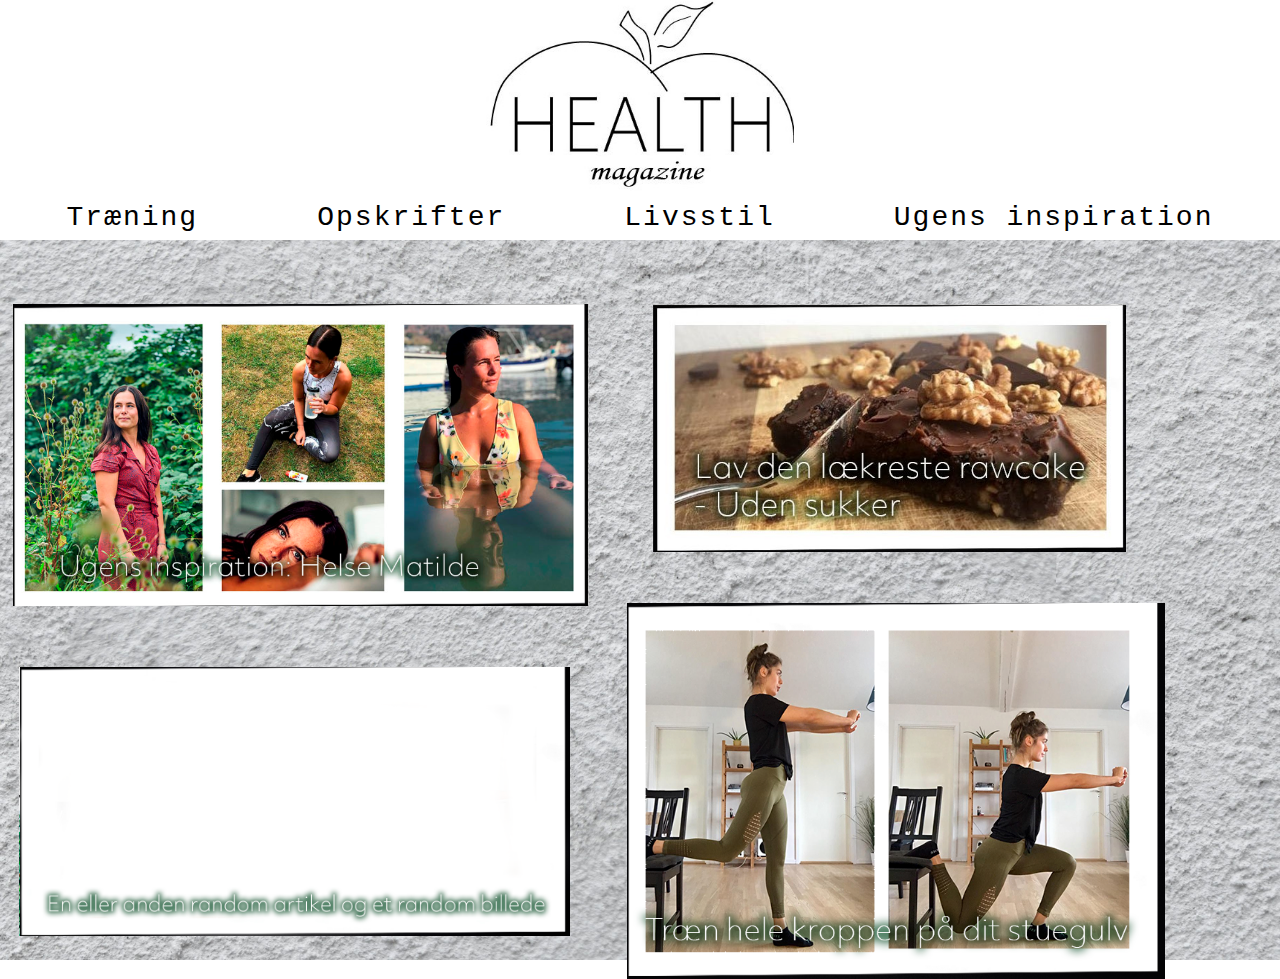
<file: index.html>
<html>
<!DOCTYPE html>
<html lang="da">

<head>
    <meta charset="utf-8">
    <meta name="viewport" content="width=device-width, initial-scale=1.0">
    <title>health magazine</title>
    <link href="stylesheet.css" rel="stylesheet" type="text/css">

</head>

<body>
    <header>
        <a href="index.html">
            <img src="Images/logohealth.jpg" alt="logo" class="logo">
        </a>

        <div class="container">
            <nav>
                <li><a href="training.html" :>Træning</a></li>
                <li><a href="opskrifter.html">Opskrifter</a></li>
                <li><a href="livsstil.html">Livsstil</a></li>
                <li><a href="ugens-inspiration.html">Ugens inspiration</a></li>
            </nav>
        </div>
    </header>
    <a href="ugens-inspiration.html"><img src="Images/helsematildefaedig.png" alt="helsematilde" class="helse"></a>
    <a href="oartikel.html"><img src="Images/rawcakeforside.png" alt="Rawcake" class="rawcakef"></a>
    <br> <br> <br>
    <a href="Trainingartikel.html"><img src="Images/traenkroppenf.png" alt="Trænkroppem" class="trainkroppen"></a>
    <a href="livsstil.html"><img src="Images/Random%20artikel.png" alt="random" class="random"></a>
</body>

</html>

</html>
</file>
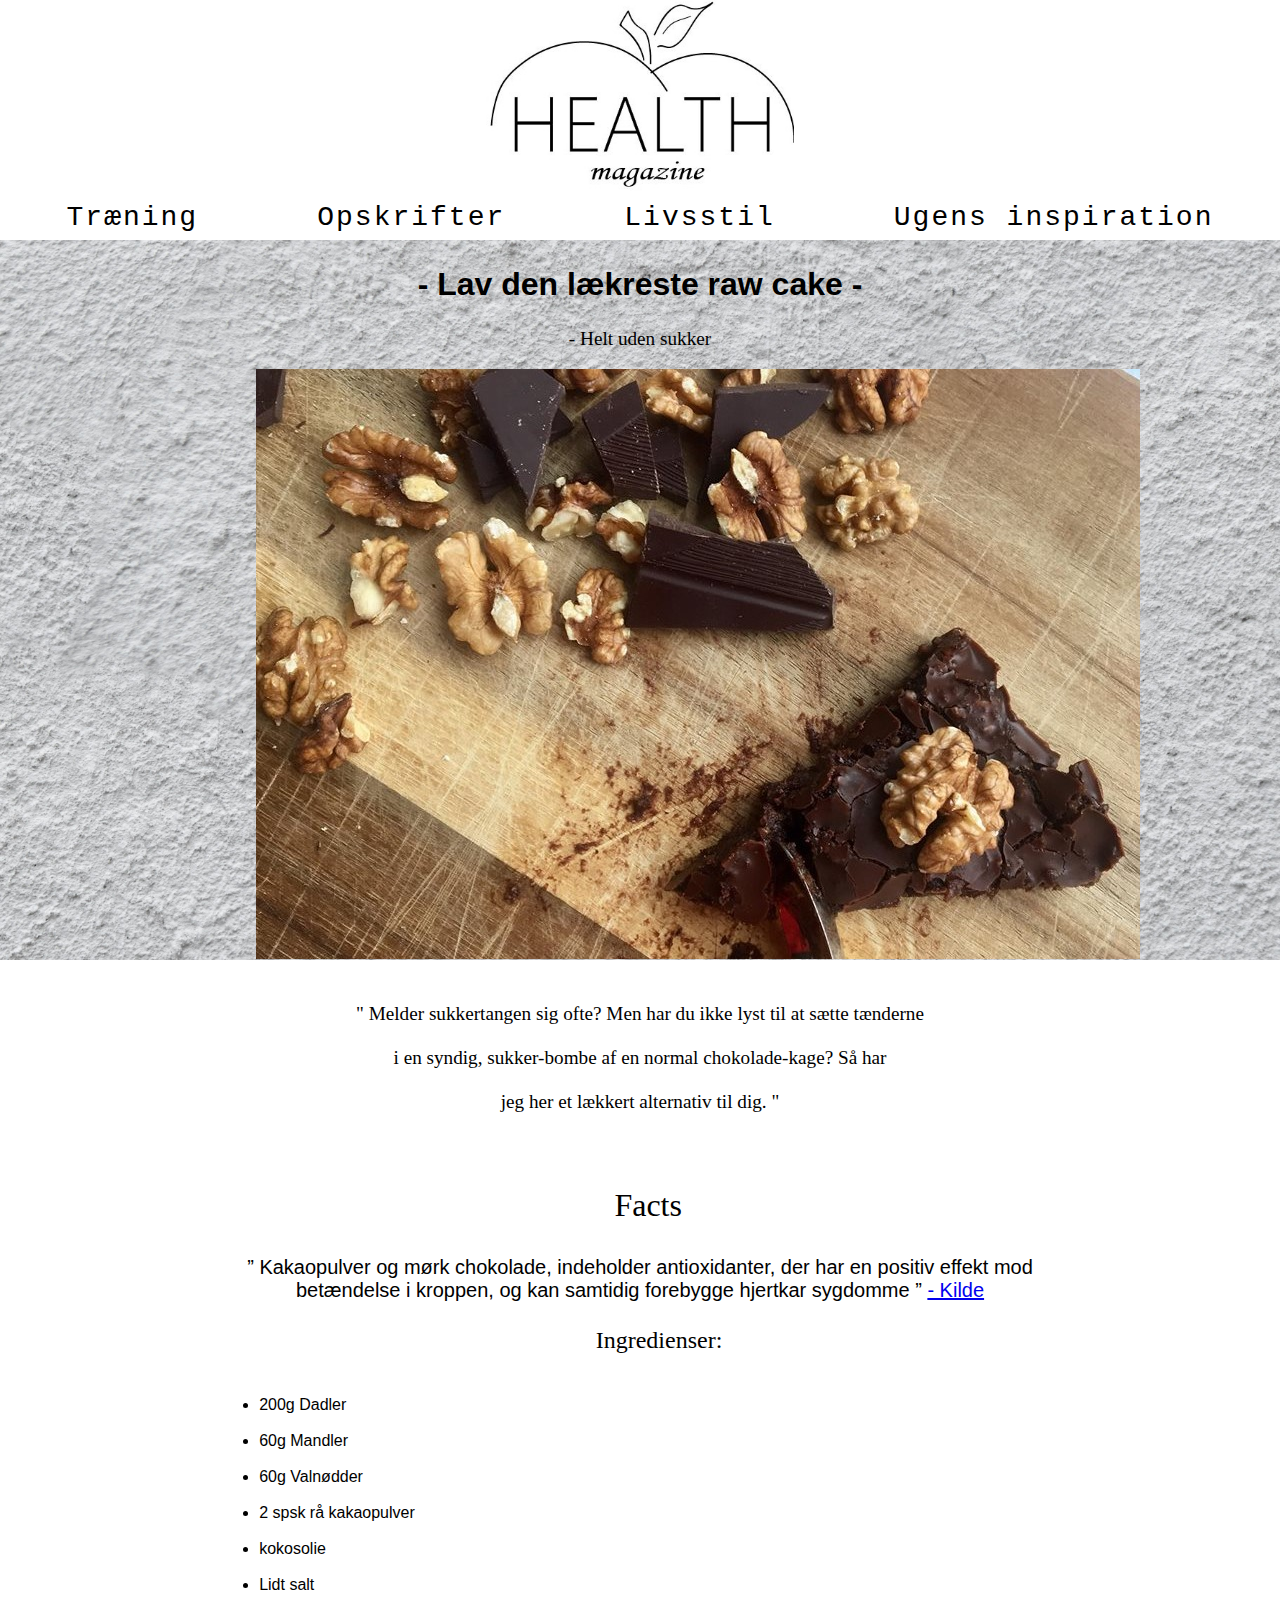
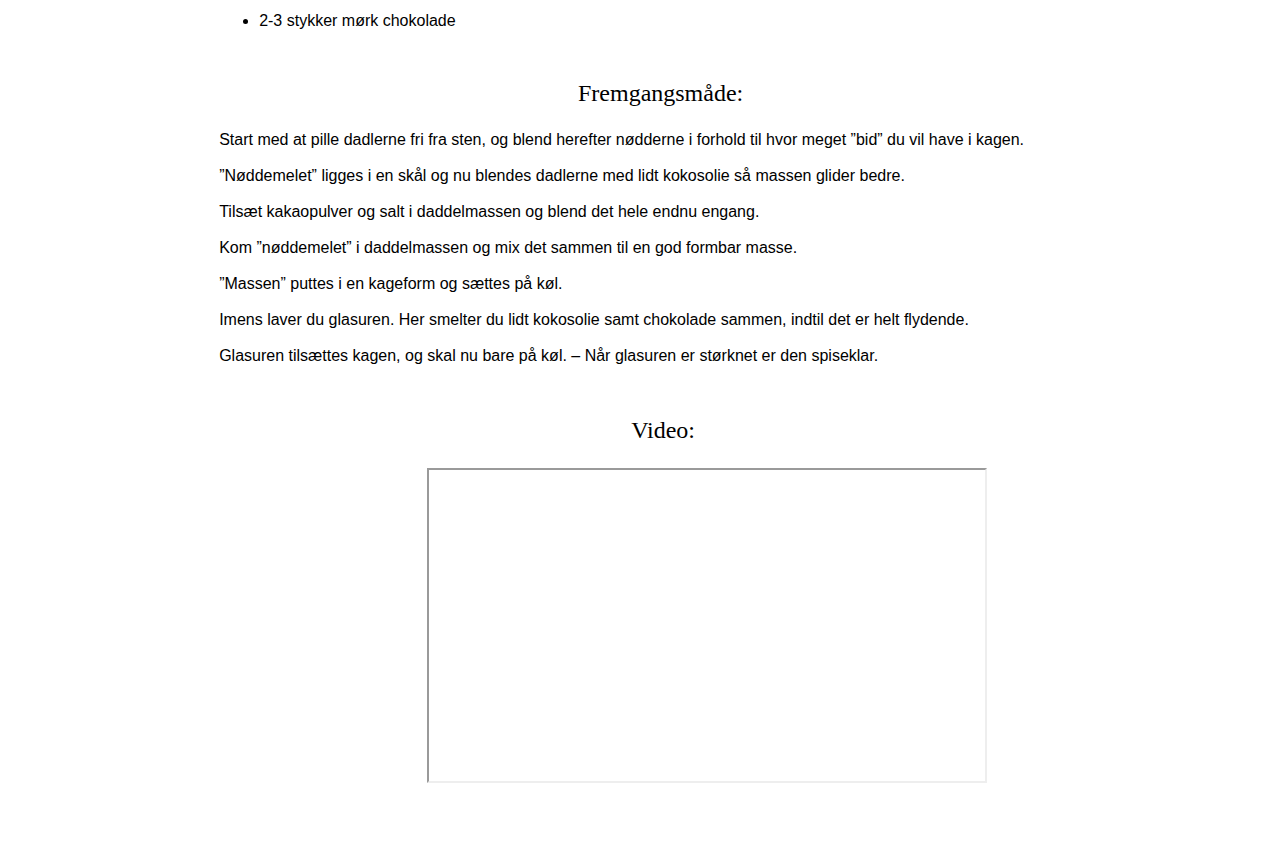
<file: oartikel.html>
<html>
<!DOCTYPE html>
<html lang="DA">

<head>
    <meta charset="utf-8">
    <meta name="viewport" content="width=device-width, initial-scale=1.0">
    <title>health magazine</title>
    <link href="stylesheet.css" rel="stylesheet" type="text/css">
    <link href="index.html">
</head>

<body>
    <header>
        <a href="index.html"><img src="Images/logohealth.jpg" alt="logo" class="logo"></a>
       <div class="container">
            <nav>
                <li><a href="training.html" :>Træning</a></li>
                <li><a href="opskrifter.html">Opskrifter</a></li>
                <li><a href="livsstil.html">Livsstil</a></li>
                <li><a href="ugens-inspiration.html">Ugens inspiration</a></li>
            </nav>
        </div>
    </header>
<h1>-  Lav den lækreste raw cake  -</h1>
<p class="ounderoverskrift1">- Helt uden sukker</p>
<img src="Images/kage.jpg" alt= "rawcake" class="rawcake">
<p class="sukkertrang"> <br> <br> "   Melder sukkertangen sig ofte? Men har du ikke lyst til at sætte tænderne <br> <br> i en syndig, sukker-bombe af en normal chokolade-kage? Så har <br> <br> jeg her et lækkert alternativ til dig.   "</p>
<br> <br> <br>
<p  class="facts">Facts</p>
    <p class= "fact2">” Kakaopulver og mørk chokolade, indeholder antioxidanter, der har en positiv effekt mod <br> betændelse i kroppen, og kan samtidig forebygge hjertkar sygdomme ” <a href="https://videnskab.dk/krop-sundhed/hvor-sund-er-mork-chokolade-egentlig">-  Kilde</a> </p>
<div class="artikel">
    <p class="ingridienser">Ingredienser:</p>
<br>
<ul class="ingri">
 <li> 200g Dadler </li> <br>
 <li> 60g  Mandler </li> <br>
 <li> 60g  Valnødder </li> <br>
 <li> 2 spsk rå kakaopulver </li> <br>
 <li> kokosolie </li> <br>
 <li> Lidt salt </li> <br>
<li> 2-3 stykker mørk chokolade </li>

</ul>
<p>
<br>
<p class="Fremgang">Fremgangsmåde:</p>
<p class="Fremgang2">
Start med at pille dadlerne fri fra sten, og blend herefter nødderne i forhold til hvor meget ”bid” du vil have i kagen. <br> <br>
”Nøddemelet” ligges i en skål og nu blendes dadlerne med lidt kokosolie så massen glider bedre. <br> <br>
Tilsæt kakaopulver og salt i daddelmassen og blend det hele endnu engang. <br> <br>
Kom ”nøddemelet” i daddelmassen og mix det sammen til en god formbar masse. <br> <br>
”Massen” puttes i en kageform og sættes på køl. <br> <br>
Imens laver du glasuren. Her smelter du lidt kokosolie samt chokolade sammen, indtil det er helt flydende. <br> <br>
Glasuren tilsættes kagen, og skal nu bare på køl. – Når glasuren er størknet er den spiseklar. <br> <br>
</p>
<br>
<p class="video">Video:</p>
<iframe class="videolink" width="560" height="315" 
src="https://www.youtube.com/embed/NXmVS3mUA0A">
</iframe>
<br> <br>
</div>
<br> <br>
</body>
</html>
</file>
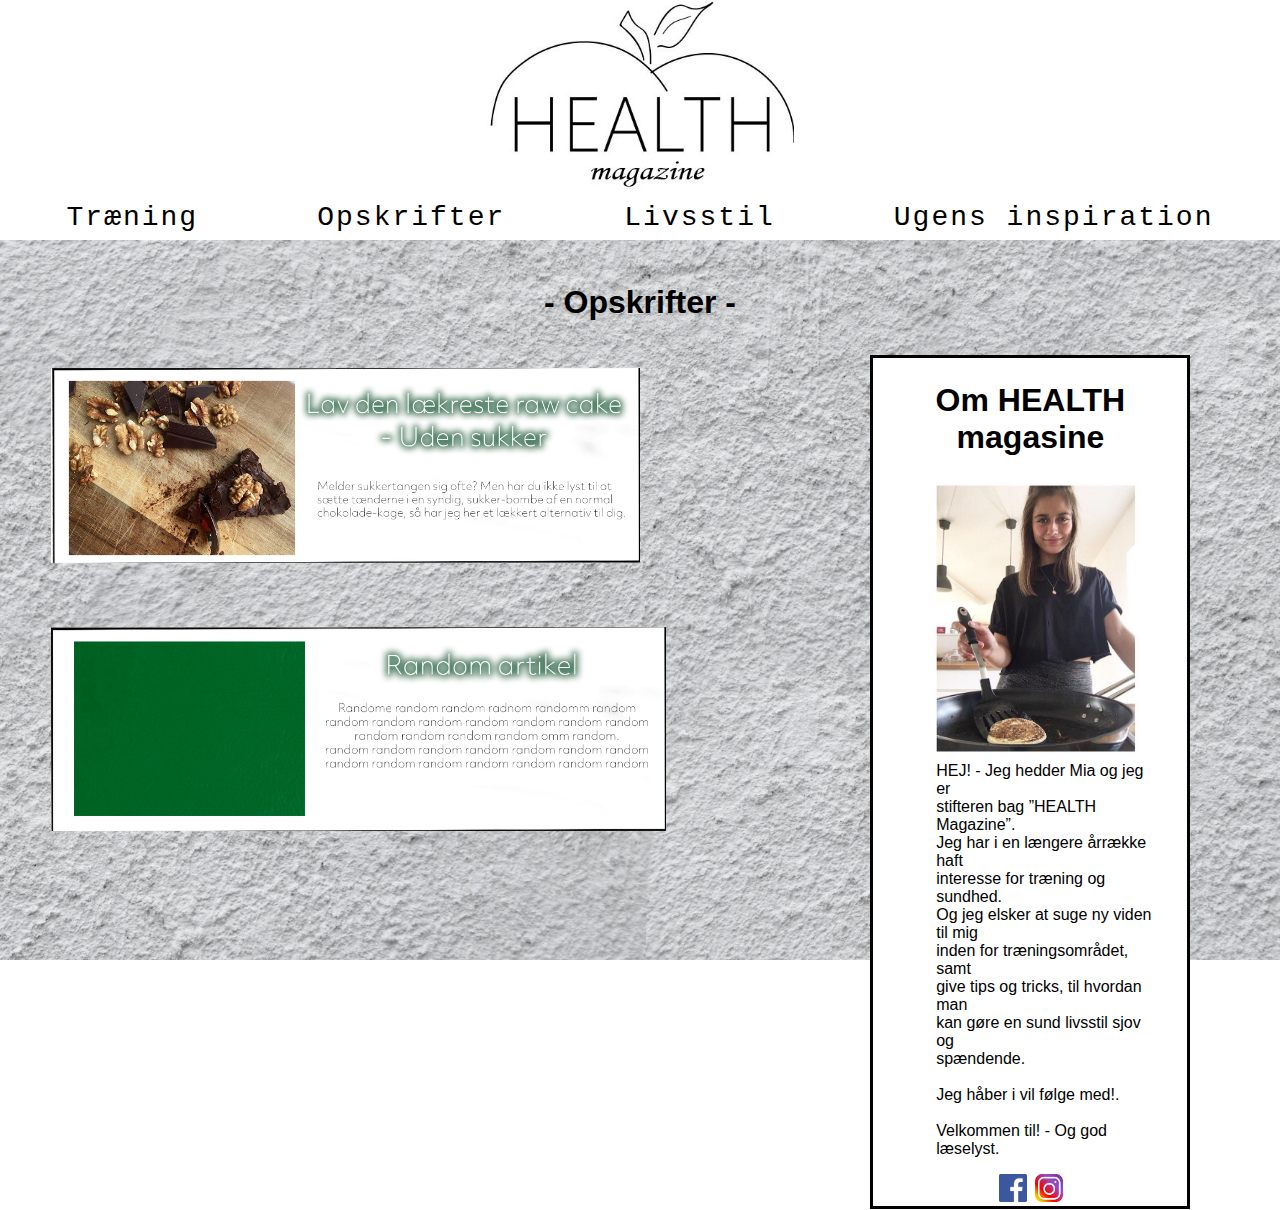
<file: opskrifter.html>
<html>
<!DOCTYPE html>
<html lang="DA">

<head>
    <meta charset="utf-8">
    <meta name="viewport" content="width=device-width, initial-scale=1.0">
    <title>health magazine</title>
    <link href="stylesheet.css" rel="stylesheet" type="text/css">
    <link href="index.html">
</head>

<body>
    <header>
        <a href="index.html"><img src="Images/logohealth.jpg" alt="logo" class="logo"></a>
       <div class="container">
            <nav>
                <li><a href="training.html" :>Træning</a></li>
                <li><a href="opskrifter.html">Opskrifter</a></li>
                <li><a href="livsstil.html">Livsstil</a></li>
                <li><a href="ugens-inspiration.html">Ugens inspiration</a></li>
            </nav>
        </div>
    </header>
<br>
<h1> - Opskrifter - </h1>
<a href="oartikel.html"><img src="Images/Artikelrawcake.png" alt="rawcake2" class="orawcake"></a>

<div class="omhealth">
<br>
<h1> Om HEALTH magasine</h1>
<img src="Images/Om.jpg" alt="Mia Schmidt" class="om">
<br>
<p class="tekst">
HEJ! - Jeg hedder Mia og jeg er <br> stifteren bag ”HEALTH Magazine”. <br> Jeg har i en længere årrække haft <br> interesse for træning og sundhed. <br> Og jeg elsker at suge ny viden til mig <br> inden for træningsområdet, samt <br> give tips og tricks, til hvordan man <br> kan gøre en sund livsstil sjov og <br> spændende. <br> <br> Jeg håber i vil følge med!. <br> <br>
Velkommen til! - Og god læselyst.</p>
<a href="https://www.facebook.com/mia.schmidt.545"><img src="Images/Facebook.png" alt="Facebook" class="Facebook"></a>
<a href="https://www.instagram.com/health_with_miaa"><img src="Images/insta.png" alt="Instagram" class="Instagram"></a>
</div>
<a href="#"><img src="Images/randomartikel2.png" alt="random2" class="random2"></a>
<br> <br> <br> <br> <br> <br> <br> <br> <br> <br> <br> <br>
</body>
</html>
</file>
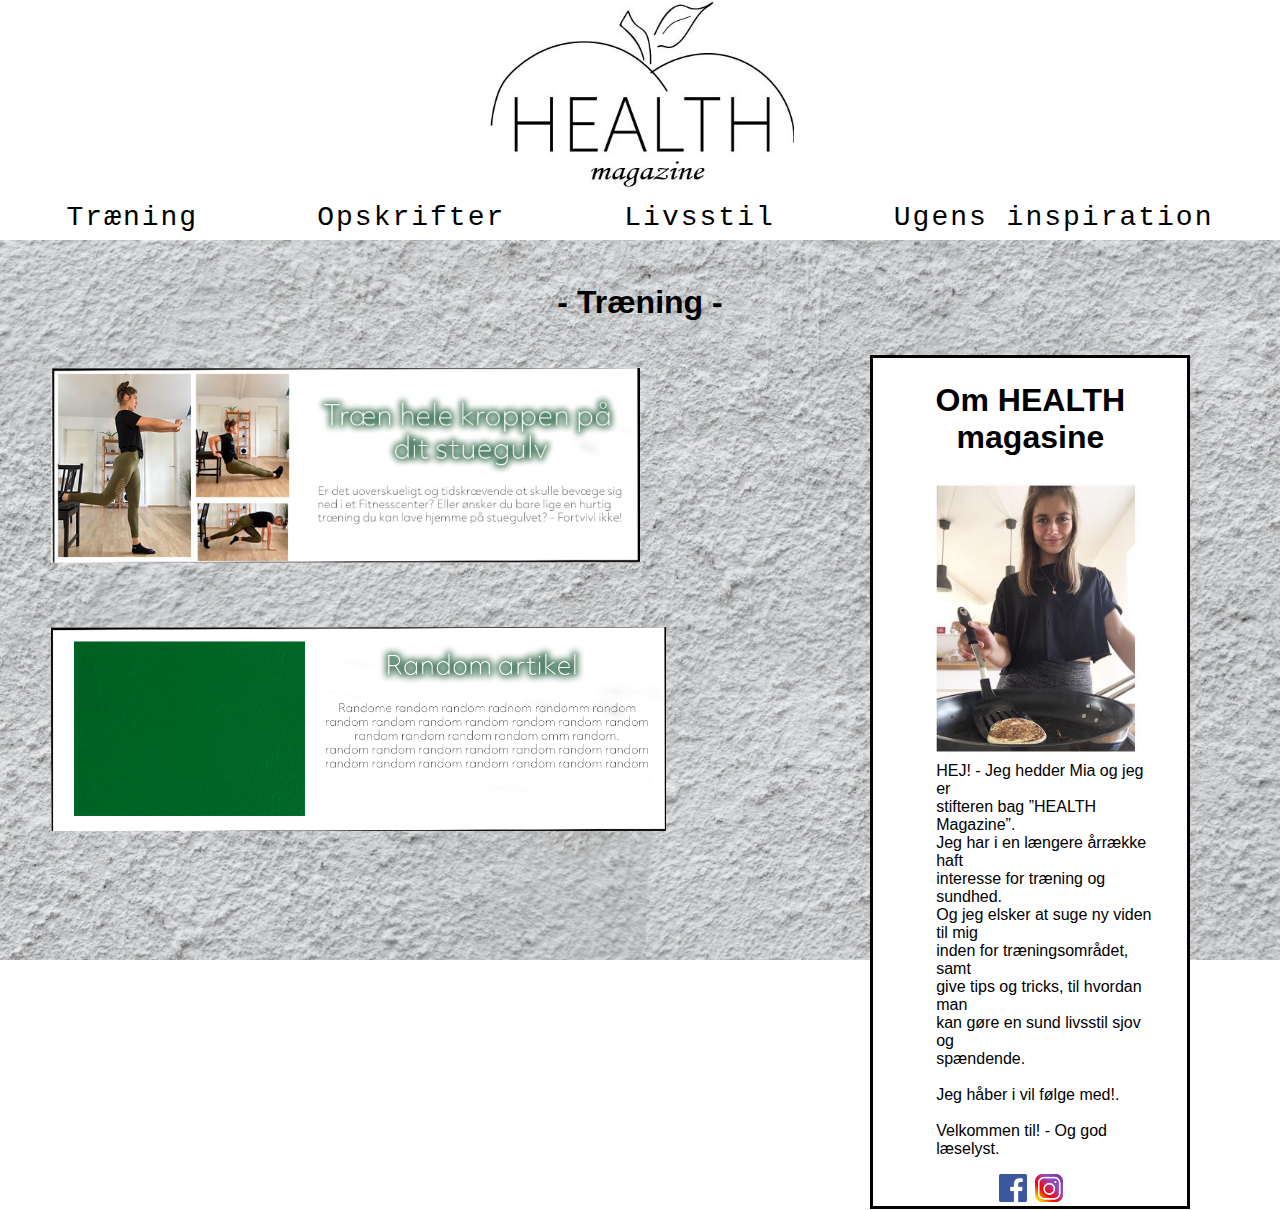
<file: training.html>
<html>
<!DOCTYPE html>
<html lang="DA">

<head>
    <meta charset="utf-8">
    <meta name="viewport" content="width=device-width, initial-scale=1.0">
    <title>health magazine</title>
    <link href="stylesheet.css" rel="stylesheet" type="text/css">
    <link href="index.html">
</head>

<body>
    <header>
        <a href="index.html"><img src="Images/logohealth.jpg" alt="logo" class="logo"></a>
         <div class="container">
            <nav>
                <li><a href="training.html" :>Træning</a></li>
                <li><a href="opskrifter.html">Opskrifter</a></li>
                <li><a href="livsstil.html">Livsstil</a></li>
                <li><a href="ugens-inspiration.html">Ugens inspiration</a></li>
            </nav>
        </div>
    </header>
<br>
<h1> - Træning - </h1>
<a href="Trainingartikel.html"><img src="Images/Artikeltr%C3%A6n.png" alt="rawcake2" class="orawcake"></a>

<div class="omhealth">
<br>
<h1> Om HEALTH magasine</h1>
<img src="Images/Om.jpg" alt="Mia Schmidt" class="om">
<br>
<p class="tekst">
HEJ! - Jeg hedder Mia og jeg er <br> stifteren bag ”HEALTH Magazine”. <br> Jeg har i en længere årrække haft <br> interesse for træning og sundhed. <br> Og jeg elsker at suge ny viden til mig <br> inden for træningsområdet, samt <br> give tips og tricks, til hvordan man <br> kan gøre en sund livsstil sjov og <br> spændende. <br> <br> Jeg håber i vil følge med!. <br> <br>
Velkommen til! - Og god læselyst.</p>
<a href="https://www.facebook.com/mia.schmidt.545"><img src="Images/Facebook.png" alt="Facebook" class="Facebook"></a>
<a href="https://www.instagram.com/health_with_miaa"><img src="Images/insta.png" alt="Instagram" class="Instagram"></a>
</div>
<a href="#"><img src="Images/randomartikel2.png" alt="random2" class="random2"></a>
<br> <br> <br> <br> <br> <br> <br> <br> <br> <br> <br> <br>
</body>
</html>
</file>
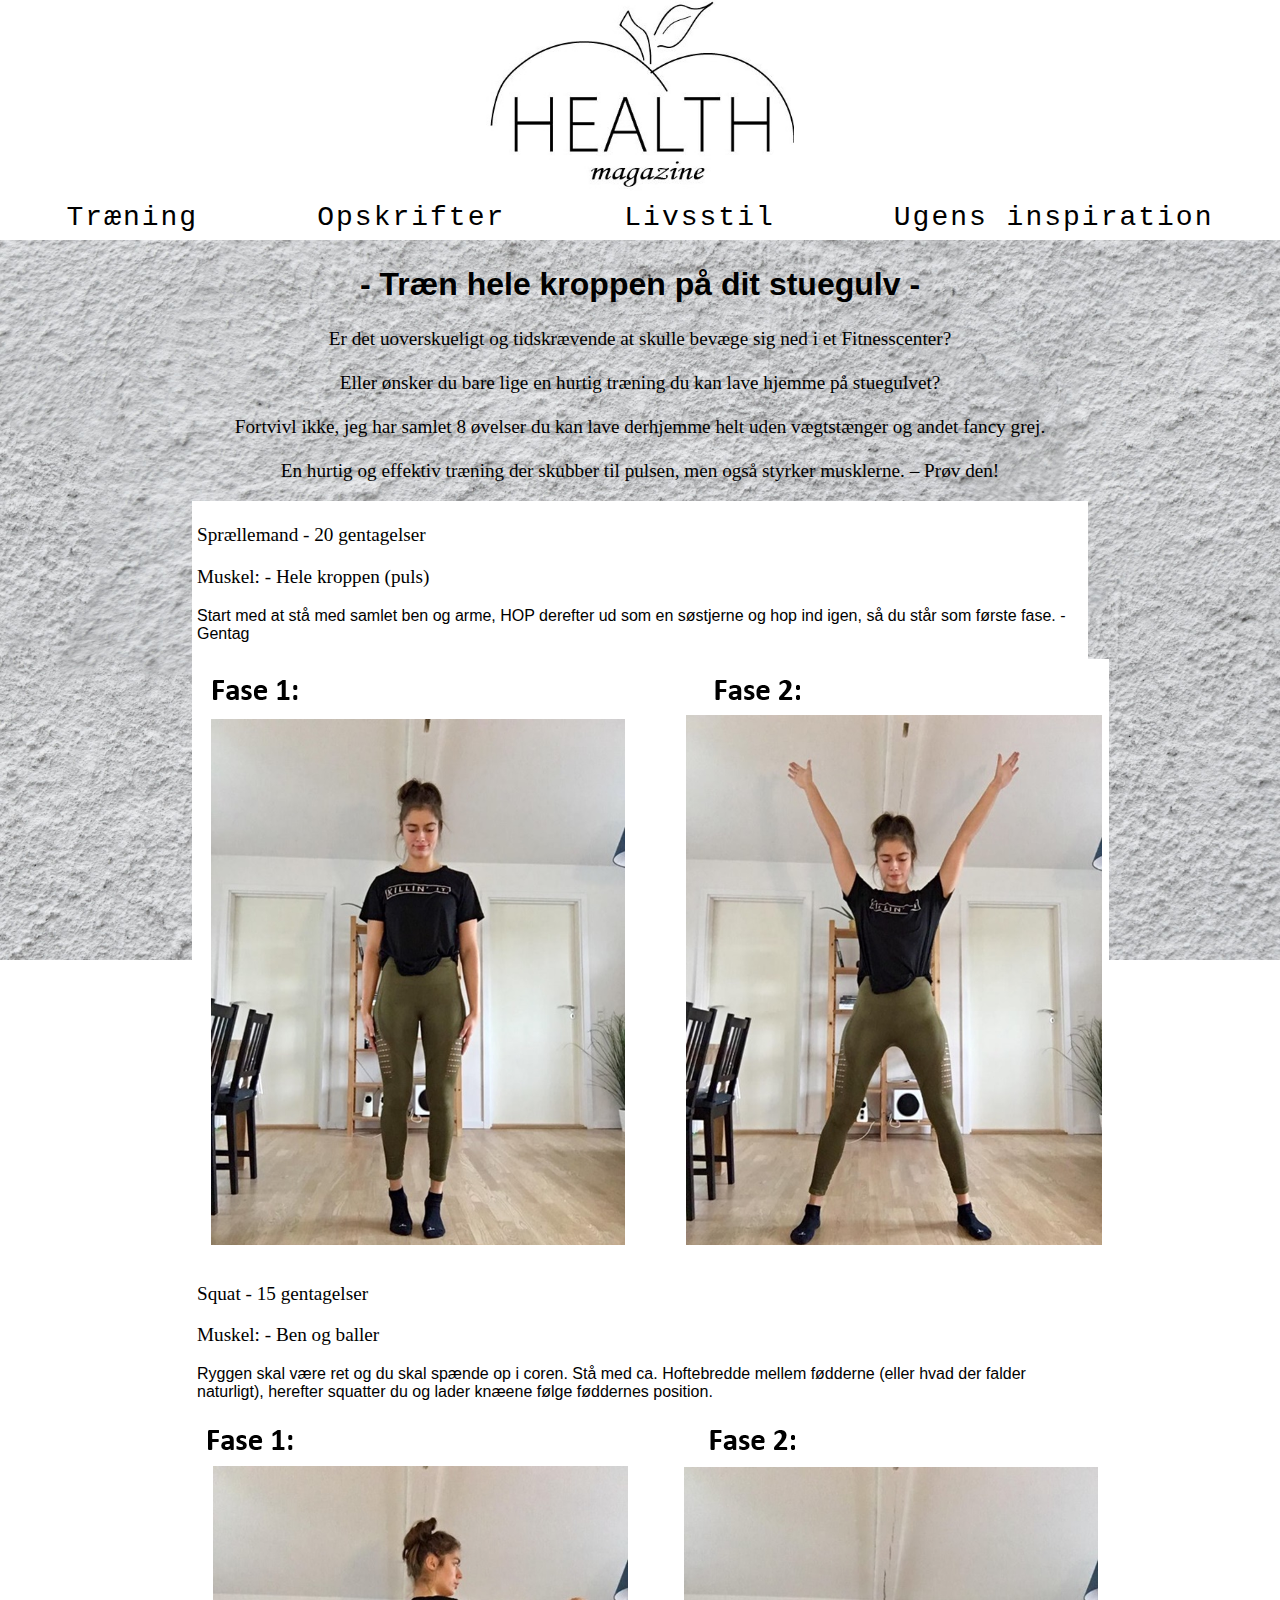
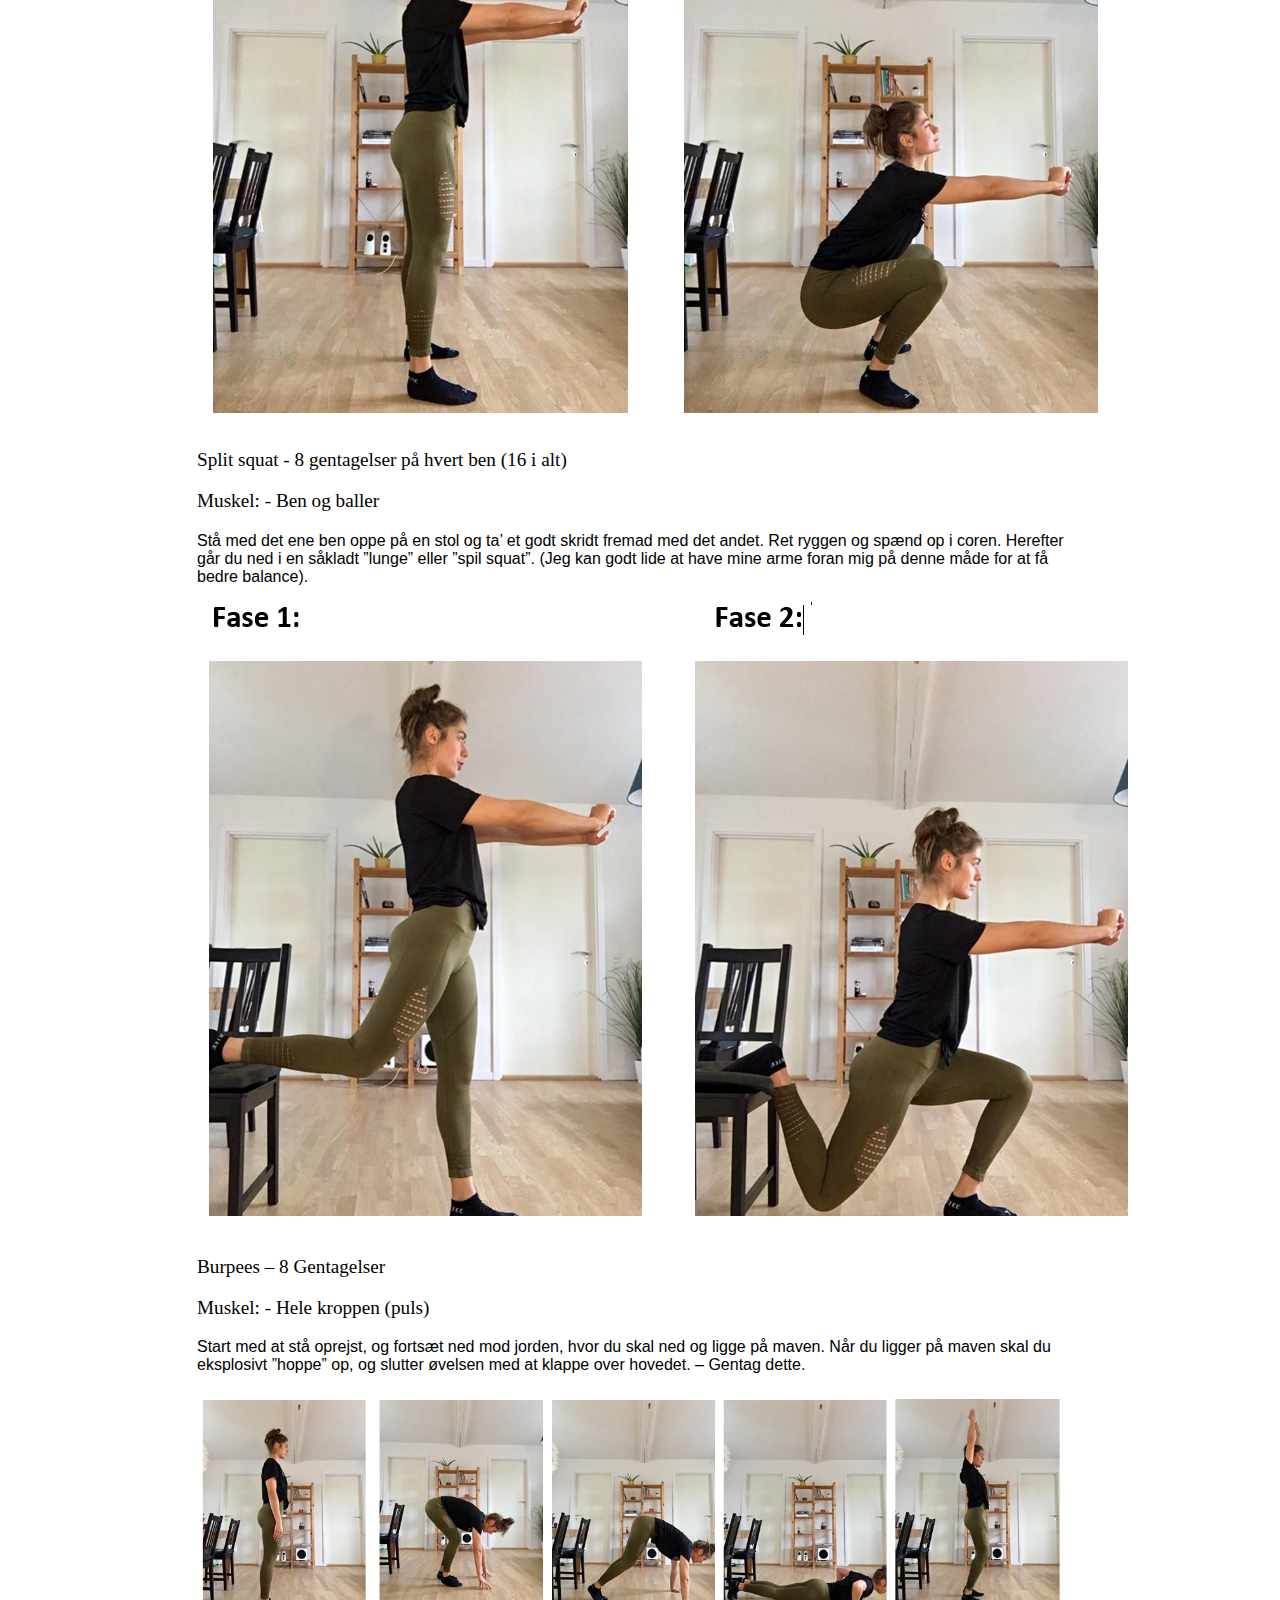
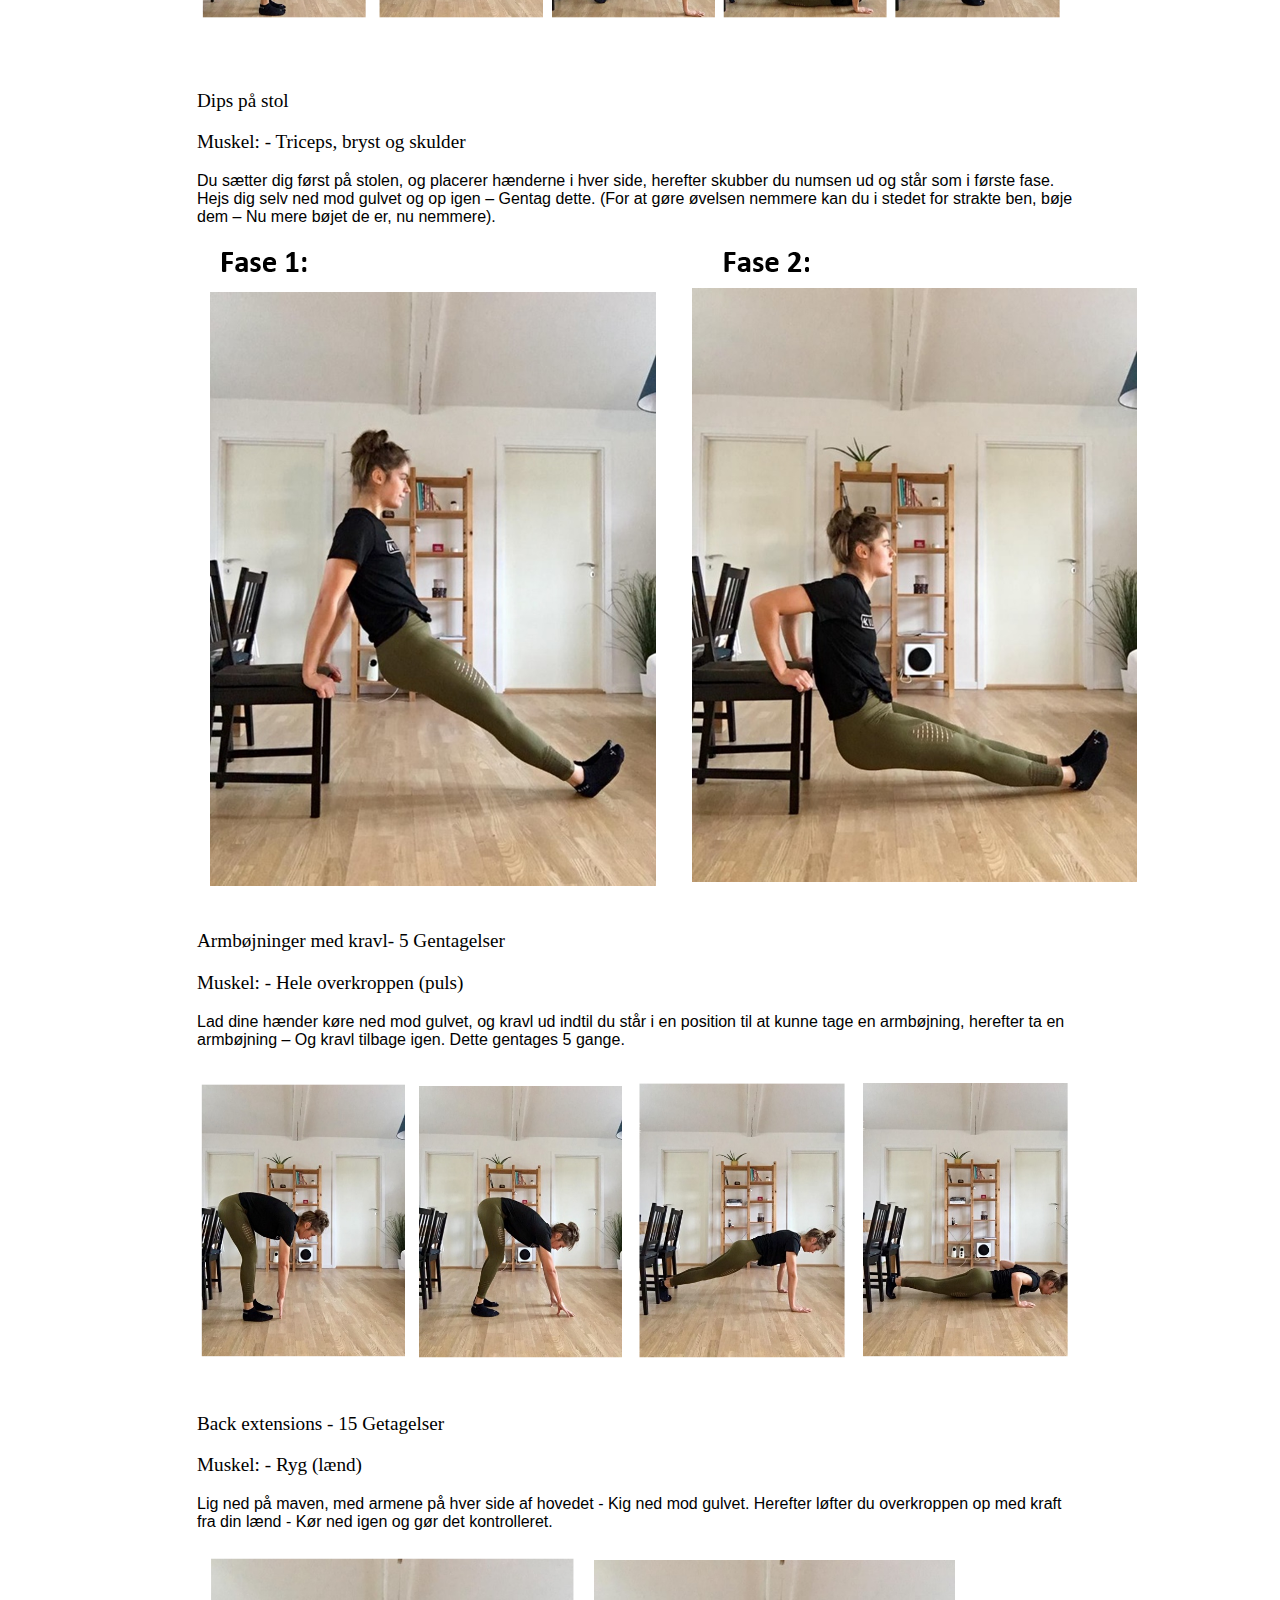
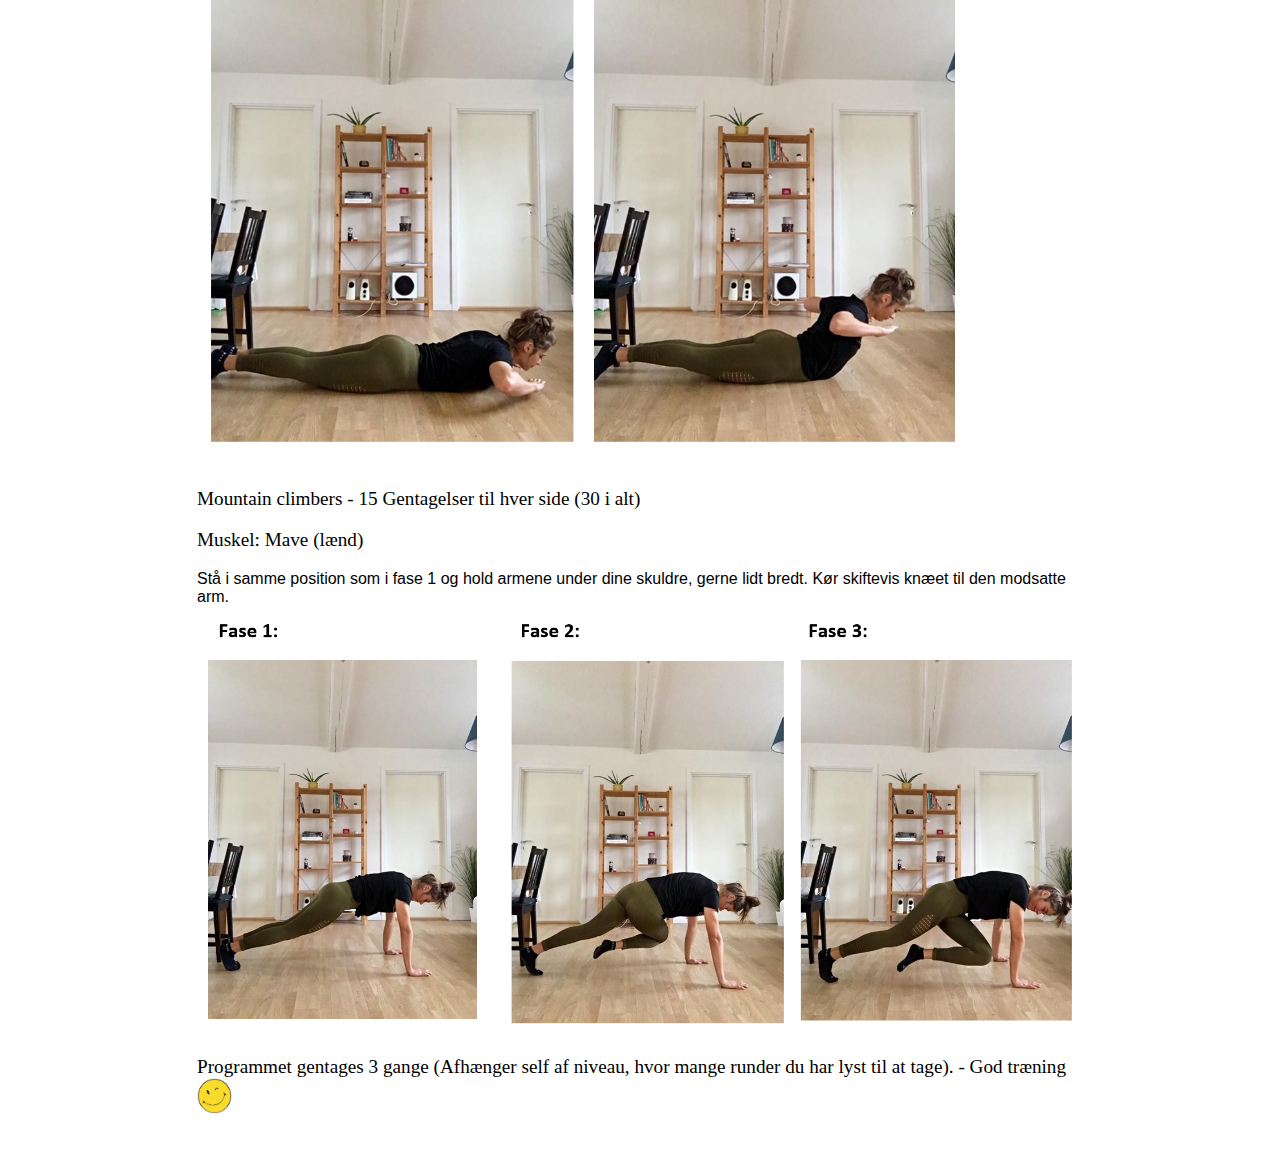
<file: Trainingartikel.html>
<html>
<!DOCTYPE html>
<html lang="DA">

<head>
    <meta charset="utf-8">
    <meta name="viewport" content="width=device-width, initial-scale=1.0">
    <title>health magazine</title>
    <link href="stylesheet.css" rel="stylesheet" type="text/css">
    <link href="index.html">
</head>

<body>
    <header>
        <a href="index.html"><img src="Images/logohealth.jpg" alt="logo" class="logo"></a>
      <div class="container">
            <nav>
                <li><a href="training.html" :>Træning</a></li>
                <li><a href="opskrifter.html">Opskrifter</a></li>
                <li><a href="livsstil.html">Livsstil</a></li>
                <li><a href="ugens-inspiration.html">Ugens inspiration</a></li>
            </nav>
        </div>
    </header>
    <h1>-  Træn hele kroppen på dit stuegulv  -</h1>
<p class="ounderoverskrift1">Er det uoverskueligt og tidskrævende at skulle bevæge sig ned i et Fitnesscenter? <br> <br> Eller ønsker du bare lige en hurtig træning du kan lave hjemme på stuegulvet? <br> <br>  Fortvivl ikke, jeg har samlet 8 øvelser du kan lave derhjemme helt uden vægtstænger og andet fancy grej. <br> <br> En hurtig og effektiv træning der skubber til pulsen, men også styrker musklerne. – Prøv den! </p>
<div class="artikel"> <br>
 <p class="underovertekst">Sprællemand - 20 gentagelser</p>
<p class="underovertekst">Muskel: - Hele kroppen (puls)</p>  
<p> 
Start med at stå med samlet ben og arme, HOP derefter ud som en søstjerne og hop ind igen, så du står som første fase. - Gentag </p>
<img src="Images/Spraellemand.png" alt= "spraellemand" class="traening">
<br> <br>
<p class="underovertekst">Squat - 15 gentagelser </p>  
<p class="underovertekst">Muskel: - Ben og baller </p>  
<p>
Ryggen skal være ret og du skal spænde op i coren. Stå med ca. Hoftebredde mellem fødderne (eller hvad der falder naturligt), herefter squatter du og lader knæene følge føddernes position. </p>
<img src="Images/squat.png" alt="squat" class="traening">
<br> <br> <br>
<p class="underovertekst">Split squat - 8 gentagelser på hvert ben (16 i alt) </p>  
<p class="underovertekst">Muskel: - Ben og baller </p>  
<p> Stå med det ene ben oppe på en stol og ta’ et godt skridt fremad med det andet. Ret ryggen og spænd op i coren. Herefter går du ned i en såkladt ”lunge” eller ”spil squat”. (Jeg kan godt lide at have mine arme foran mig på denne måde for at få bedre balance).</p>
<img src="Images/split%20squat.png" alt="splitsquat" class="traening">
<br> <br> <br>
<p class="underovertekst">Burpees – 8 Gentagelser</p>  
<p class="underovertekst">Muskel: - Hele kroppen (puls)</p>  
<p>
    Start med at stå oprejst, og fortsæt ned mod jorden, hvor du skal ned og ligge på maven. Når du ligger på maven skal du eksplosivt ”hoppe” op, og slutter øvelsen med at klappe over hovedet. – Gentag dette. </p>
<img src="Images/burpees.png" alt="burpees" class="burpees">
<br> <br> <br> <br> <br>
<p class="underovertekst">Dips på stol</p>  
<p class="underovertekst">Muskel: - Triceps, bryst og skulder</p> 
<P>
Du sætter dig først på stolen, og placerer hænderne i hver side, herefter skubber du numsen ud og står som i første fase. Hejs dig selv ned mod gulvet og op igen – Gentag dette. (For at gøre øvelsen nemmere kan du i stedet for strakte ben, bøje dem – Nu mere bøjet de er, nu nemmere).</P>
<img src="Images/dips.png" alt="dips" class="traening">
<br> <br>
<p class="underovertekst">Armbøjninger med kravl- 5 Gentagelser</p>  
<p class="underovertekst">Muskel: - Hele overkroppen (puls)</p> 
<p>Lad dine hænder køre ned mod gulvet, og kravl ud indtil du står i en position til at kunne tage en armbøjning, herefter ta en armbøjning – Og kravl tilbage igen. Dette gentages 5 gange.</p>
<img src="Images/Armb%C3%B8jning.png" alt="armbøjning" class="armbøjning">
<br> <br>
<p class="underovertekst"> Back extensions - 15 Getagelser</p>  
<p class="underovertekst">Muskel: - Ryg (lænd)</p> 
<p>Lig ned på maven, med armene på hver side af hovedet - Kig ned mod gulvet. Herefter løfter du overkroppen op med kraft fra din lænd - Kør ned igen og gør det kontrolleret.</p>
<img src="Images/ryg.png" alt=backextensions class= "ryg">
<br> <br> <br>
<p class="underovertekst"> Mountain climbers  - 15 Gentagelser til hver side (30 i alt)</p>  
<p class="underovertekst">Muskel: Mave (lænd)</p> 
<p>Stå i samme position som i fase 1 og hold armene under dine skuldre, gerne lidt bredt. Kør skiftevis knæet til den modsatte arm.</p>
<img src="Images/russian.png" alt="russian twist" class="russian">
<br> <br>
<p class="underovertekst"> Programmet gentages 3 gange (Afhænger self af niveau, hvor mange runder du har lyst til at tage). - God træning 
<img src="Images/smiley-wink-i7567.jpg" alt="smiley" class="smiley">
</p>
</div>
<br> <br>
</body>
</html>
</file>
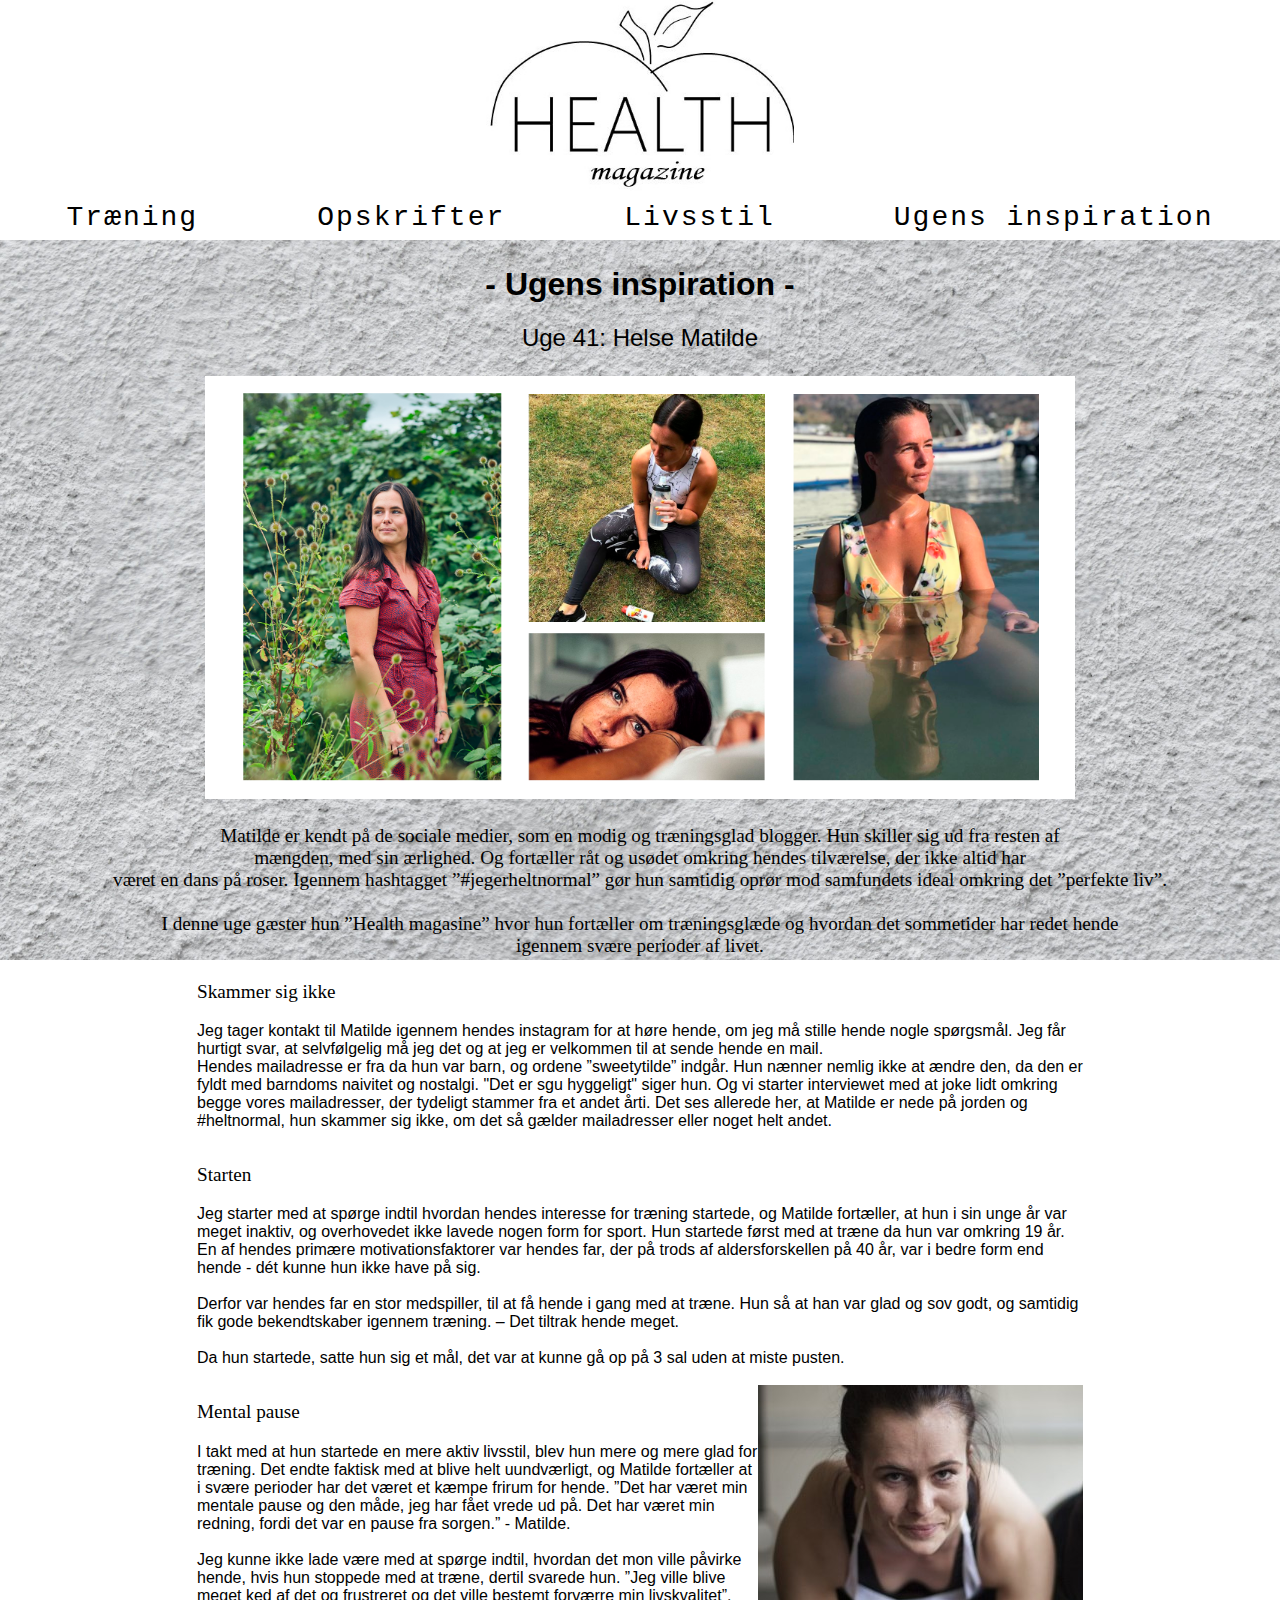
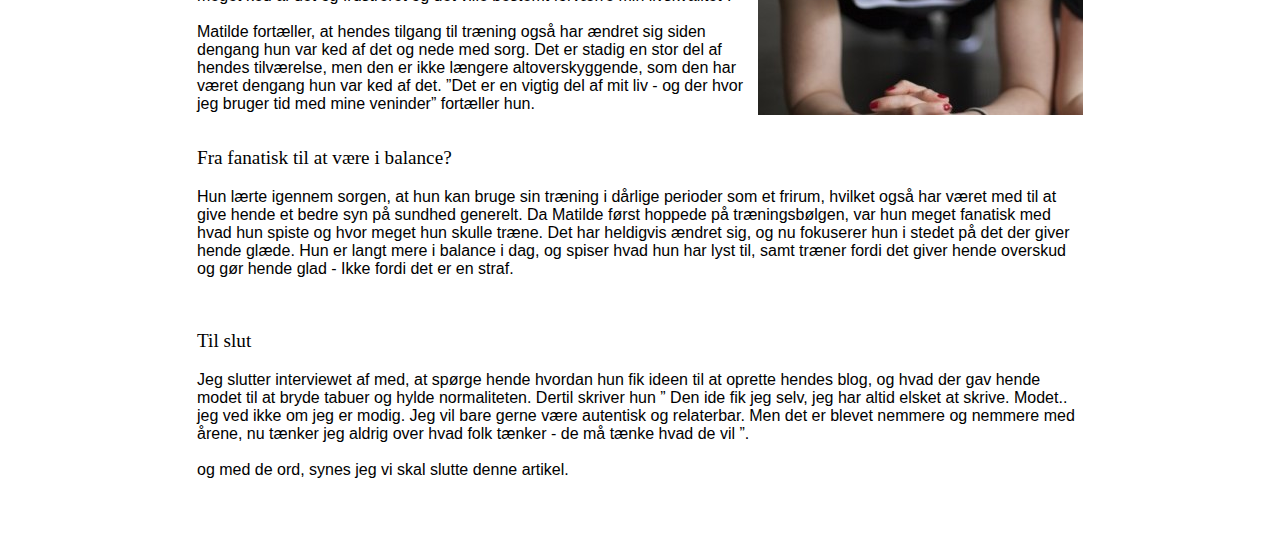
<file: ugens-inspiration.html>
<html>
<!DOCTYPE html>
<html lang="DA">

<head>
    <meta charset="utf-8">
    <meta name="viewport" content="width=device-width, initial-scale=1.0">
    <title>health magazine</title>
    <link href="stylesheet.css" rel="stylesheet" type="text/css">
    <link href="index.html">
</head>

<body>
    <header>
        <a href="index.html"><img src="Images/logohealth.jpg" alt="logo" class="logo"></a>
         <div class="container">
            <nav>
                <li><a href="training.html" :>Træning</a></li>
                <li><a href="opskrifter.html">Opskrifter</a></li>
                <li><a href="livsstil.html">Livsstil</a></li>
                <li><a href="ugens-inspiration.html">Ugens inspiration</a></li>
            </nav>
        </div>
    </header>
    <h1>- Ugens inspiration -</h1>
    <p class="helsematilde">Uge 41: Helse Matilde</p>
    <img src="Images/helsematildebillede.png" alt="helsematilde" class="helsematilde2">

    <p class="fstykke"> Matilde er kendt på de sociale medier, som en modig og træningsglad blogger. Hun skiller sig ud fra resten af
        <br> mængden, med sin ærlighed. Og fortæller råt og usødet omkring hendes tilværelse, der ikke altid har
        <br> været en dans på roser. Igennem hashtagget ”#jegerheltnormal” gør hun samtidig oprør mod samfundets ideal omkring det ”perfekte liv”. 
        <br>
        <br> I denne uge gæster hun ”Health magasine” hvor hun fortæller om træningsglæde og hvordan det sommetider har redet hende  
        <br> igennem svære perioder af livet. </p>
    <div class="artikel">
    <p class="underovertekst">Skammer sig ikke</p>
    <p class="astykke"> Jeg tager kontakt til Matilde igennem hendes instagram for at høre hende, om jeg må stille hende nogle spørgsmål. Jeg får hurtigt svar, at selvfølgelig må jeg det og at jeg er velkommen til at sende hende en mail. <br> Hendes mailadresse er fra da hun var barn, og ordene ”sweetytilde” indgår. Hun nænner nemlig ikke at ændre den, da den er fyldt med barndoms naivitet og nostalgi. "Det er sgu hyggeligt" siger hun. Og vi starter interviewet med at joke lidt omkring begge vores mailadresser, der tydeligt stammer fra et andet årti. Det ses allerede her, at Matilde er nede på jorden og #heltnormal, hun skammer sig ikke, om det så gælder mailadresser eller noget helt andet.
    <br>
    <br>
    <p class="underovertekst2">Starten</p>
    <p>Jeg starter med at spørge indtil hvordan hendes interesse for træning startede, og Matilde fortæller, at hun i sin unge år var meget inaktiv, og overhovedet ikke lavede nogen form for sport. Hun startede først med at træne da hun var omkring 19 år. En af hendes primære motivationsfaktorer var hendes far, der på trods af aldersforskellen på 40 år, var i bedre form end hende - dét kunne hun ikke have på sig. <br> <br> Derfor var hendes far  en stor medspiller, til at få hende i gang med at træne. Hun så at han var glad og sov godt, og samtidig fik gode bekendtskaber igennem træning. – Det tiltrak hende meget. <br> <br> Da hun startede, satte hun sig et mål, det var at kunne gå op på 3 sal uden at miste pusten.<br> <br>
    <img src="Images/mathildeartikel.jpg" alt="helseatilde" class="helsematilde3">
    </p>
    <p class="underovertekst3">Mental pause</p>
    <p> I takt med at hun startede en mere aktiv livsstil, blev hun mere og mere glad for træning. Det endte faktisk med at blive helt uundværligt, og Matilde fortæller at i svære perioder har det været et kæmpe frirum for hende. ”Det har været min mentale pause og den måde, jeg har fået vrede ud på. Det har været min redning, fordi det var en pause fra sorgen.” - Matilde. <br> <br> Jeg kunne ikke lade være med at spørge indtil, hvordan det mon ville påvirke hende, hvis hun stoppede med at træne, dertil svarede hun. ”Jeg ville blive meget ked af det og frustreret og det ville bestemt forværre min livskvalitet”. <br> <br> Matilde fortæller, at hendes tilgang til træning også har ændret sig siden dengang hun var ked af det og nede med sorg. Det er stadig en stor del af hendes tilværelse, men den er ikke længere altoverskyggende, som den har været dengang hun var ked af det. ”Det er en vigtig del af mit liv - og der hvor jeg bruger tid med mine veninder” fortæller hun.
    <br> <br> </p>
    <p class="underovertekst4">Fra fanatisk til at være i balance?</p>
    <p>
    Hun lærte igennem sorgen, at hun kan bruge sin træning i dårlige perioder som et frirum, hvilket også har været med til at give hende et bedre syn på sundhed generelt. Da Matilde først hoppede på træningsbølgen, var hun meget fanatisk med hvad hun spiste og hvor meget hun skulle træne. Det har heldigvis ændret sig, og nu fokuserer hun i stedet på det der giver hende glæde. Hun er langt mere i balance i dag, og spiser hvad hun har lyst til, samt træner fordi det giver hende overskud og gør hende glad - Ikke fordi det er en straf. 
    </p> <br> <br>
    <p class="underovertekst5">Til slut</p>
    <div>Jeg slutter interviewet af med, at spørge hende hvordan hun fik ideen til at oprette hendes blog, og hvad der gav hende modet til at bryde tabuer og hylde normaliteten. Dertil skriver hun ” Den ide fik jeg selv, jeg har altid elsket at skrive. Modet.. jeg ved ikke om jeg er modig. Jeg vil bare gerne være autentisk og relaterbar. Men det er blevet nemmere og nemmere med årene, nu tænker jeg aldrig over hvad folk tænker - de må tænke hvad de vil ”. <br> <br>
    og med de ord, synes jeg vi skal slutte denne artikel. <br> <br> </div> 

    </div>
    <br> <br>
</body>
</html>
</file>
<file: stylesheet.css>
* {
    box-sizing: border-box;
    margin-top: 0;
    margin-left: 0;
    margin-right: 0;
}

body {
    margin: 0;
    font-family: "work sans", sans-serif;

}

html {
    background: url(Images/baggrund.jpg) no-repeat fixed;
    opacity: inherit;
    -webkit-background-size: cover;
    -moz-background-size: cover;
    -o-background-size: cover;
    background-size: cover;
}



.logo {

    /*display: block;*/
    margin: inherit;
    margin-left: 38%;
    margin-right: 38%;
    width: 24%;

}

header {
    background-color: white;
    width: 100%;
}

nav {
    display: flex;
    margin: 0;
    padding: 0;
    background-color:white;
    justify-content: space-around;
    font-size: 28;
    list-style-type: none;
    padding: 7px;
}


li a {
      
    padding: 14px 16px;
    text-decoration: none;
    color: black;
    letter-spacing: 2px;
    font-family:monospace;
}

h1 {
    margin-top: 2%;
    text-align: center;
}

.helse {
    margin-top: 5%;
    margin-left: 1%;
    width: 45%;
}


.content-wrapper {
    position: relative;
}


.content-wrapper a {
    text-decoration: none;
    position: absolute;
    left: 12%;
    bottom: 5%;

}


.helsematilde {
    font-size: 150%;
    text-align: center;
}

.helsematilde2 {
    margin-left: 16%;
    max-width: 68%;
}

.fstykke {
    margin-top: 2%;
    text-align: center;
    font-size: 120%;
    font-family: fantasy
}

.artikel {
    margin-bottom: 0.1%;
    background-color: white;
    border: solid white 5px;
    width: 70%;
    margin-left: 15%;
    : 50%;
}

}

.astykke {
    text-align: right;
}

.underovertekst {
    font-size: 120%;
    font-family: fantasy;
}

.underovertekst2 {
    font-size: 120%;
    font-family: fantasy;
}

.helsematilde3 {
    float: right;
}

.underovertekst3 {
    font-size: 120%;
    font-family: fantasy;
}

.underovertekst4 {
    font-size: 120%;
    font-family: fantasy;
}

.underovertekst5 {
    font-size: 120%;
    font-family: fantasy;
}

.ounderoverskrift1 {
    margin-top: 2%;
    text-align: center;
    font-size: 120%;
    font-family: fantasy
}

.rawcake {
    margin-left: 20%;
}

.facts {
    margin-left: 48%;
    font-size: 200%;
    font-family: fantasy;
}

.sukkertrang {
    text-align: center;
    font-size: 120%;
    font-family: fantasy;
}

.fact2 {
    text-align: center;
    font-size: 20px;
    font-family: inherit;
}

.ingridienser {
    margin-left: 45%;
    font-size: 150%;
    font-family: fantasy;
}

.ingri {
    margin-left: 2.5%;
}

.fremgang {
    margin-left: 43%;
    font-size: 150%;
    font-family: fantasy;
}

.fremgang2 {
    margin-left: 2.5%;
}

.video {
    margin-left: 49%;
    font-size: 150%;
    font-family: fantasy;
}
.videolink{
margin-left: 26%;
}

.burpees{
width: 100%;
}

.armbøjning{
width: 100%;
}

.ryg{
width:88%;
}

.russian{
width: 100%;
}
.trainkroppen{
float: right;
margin-top: -3%;
margin-right: 9%;
width: 42%
}

.rawcakef{
margin-right: 12%;
margin-top: 5%;
width: 37%;
float:right
}

.random{
padding-top: 2%;
margin-left: 1.5%;
width: 43%;
}

.orawcake{
padding-top: 2%;
padding-left: 4%;
width: 50%;
}

.omhealth{
    margin-bottom: 0.1%;
    margin-top: 1%;
    margin-right: 7%;
    background-color: white;
    border: solid white 5px;
    width: 25%;
    float: right;
    border: solid black 3px;

}

.om{
margin-left: 16%;
width: 70%;
}

.tekst{
margin-left: 20%;
width: 70%;
}
.facebook{
margin-left: 40%;
width:9%
}

.instagram{
margin-left: 1%;
width:9%;
}

.random2{
padding-top: 5%;
Margin-left: 4%;
width: 48%;
}
.smiley{
width: 4%;
}
</file>
